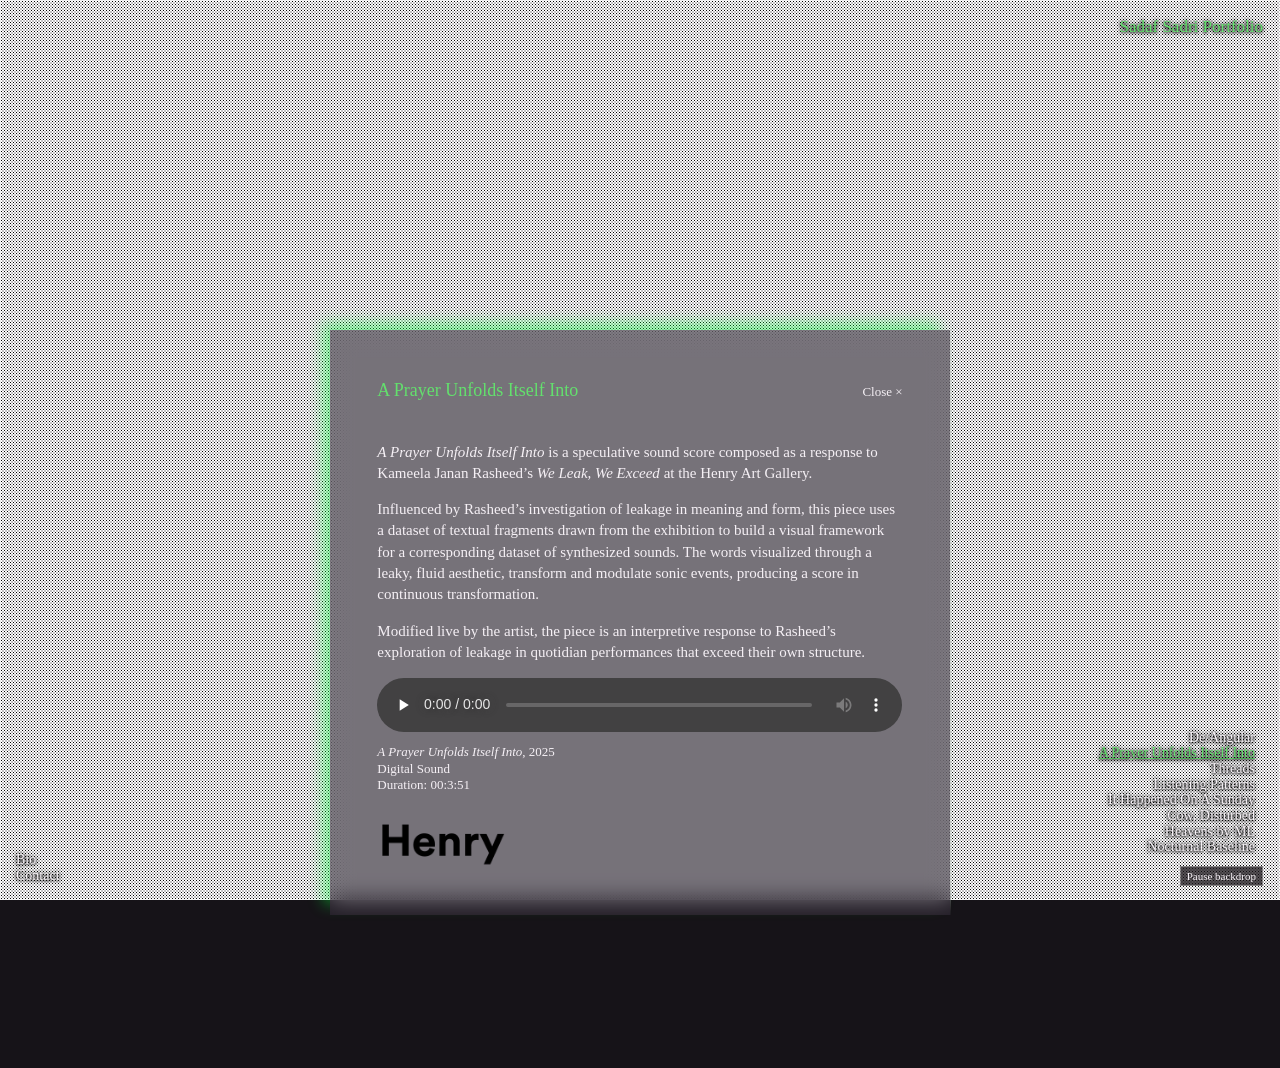
<file: aprayerunfoldsitselfinto/index.html>
<!doctype html>
<html lang="en">
<head>
  <meta charset="utf-8">
  <meta name="viewport" content="width=device-width, initial-scale=1">
  <meta name="description" content="Sadaf Sadri’s art portfolio.">
  <title>A Prayer Unfolds Itself Into | Sadaf Sadri</title>
  <link rel="stylesheet" href="../assets/site.css">
  <script src="../assets/site.js" defer></script>
</head>
<body data-home="../index.html">
  <div class="backdrop" aria-hidden="true"></div>
  <header>
    <a class="site-title" href="../deangular/index.html" data-page>Sadaf Sadri Portfolio</a>
    <nav class="projects" aria-label="Artworks">
      <a href="../deangular/index.html" data-page>De/Angular</a>
      <a href="../aprayerunfoldsitselfinto/index.html" data-page aria-current="page">A Prayer Unfolds Itself Into</a>
      <a href="../threads/index.html" data-page>Threads</a>
      <a href="../listening-patterns/index.html" data-page>Listening Patterns</a>
      <a href="../it-happened-on-a-sunday/index.html" data-page>It Happened On A Sunday</a>
      <a href="../cow-1/index.html" data-page>Cow, Disturbed</a>
      <a href="../heavens-1/index.html" data-page>Heavens by ML</a>
      <a href="../nocturnalbaseline-1/index.html" data-page>Nocturnal Baseline</a>
    </nav>
    <nav class="info" aria-label="About the artist">
      <a href="../bio/index.html" data-page>Bio</a>
      <a href="../contact/index.html" data-page>Contact</a>
    </nav>
    <button class="motion" type="button">Play backdrop</button>
  </header>
  <main id="content">
    <article class="project">
      <header class="project-header">
        <h1 tabindex="-1">A Prayer Unfolds Itself Into</h1>
        <a class="close" href="../index.html" data-page>Close ×</a>
      </header>
      <p><i>A Prayer Unfolds Itself Into</i> is a speculative sound score composed as a response to Kameela Janan Rasheed’s <i>We Leak, We Exceed</i> at the Henry Art Gallery.</p>
      <p>Influenced by Rasheed’s investigation of leakage in meaning and form, this piece uses a dataset of textual fragments drawn from the exhibition to build a visual framework for a corresponding dataset of synthesized sounds. The words visualized through a leaky, fluid aesthetic, transform and modulate sonic events, producing a score in continuous transformation.</p>
      <p>Modified live by the artist, the piece is an interpretive response to Rasheed’s exploration of leakage in quotidian performances that exceed their own structure.</p>
      <figure>
        <audio controls preload="none" aria-label="A Prayer Unfolds Itself Into" src="../assets/media/prayer.mp3"></audio>
        <figcaption><i>A Prayer Unfolds Itself Into</i>, 2025<br>Digital Sound<br>Duration: 00:3:51</figcaption>
      </figure>
      <img class="logo" src="../assets/media/henry.png" alt="Henry Art Gallery" width="1478" height="570">
    </article>
  </main>
</body>
</html>
</file>
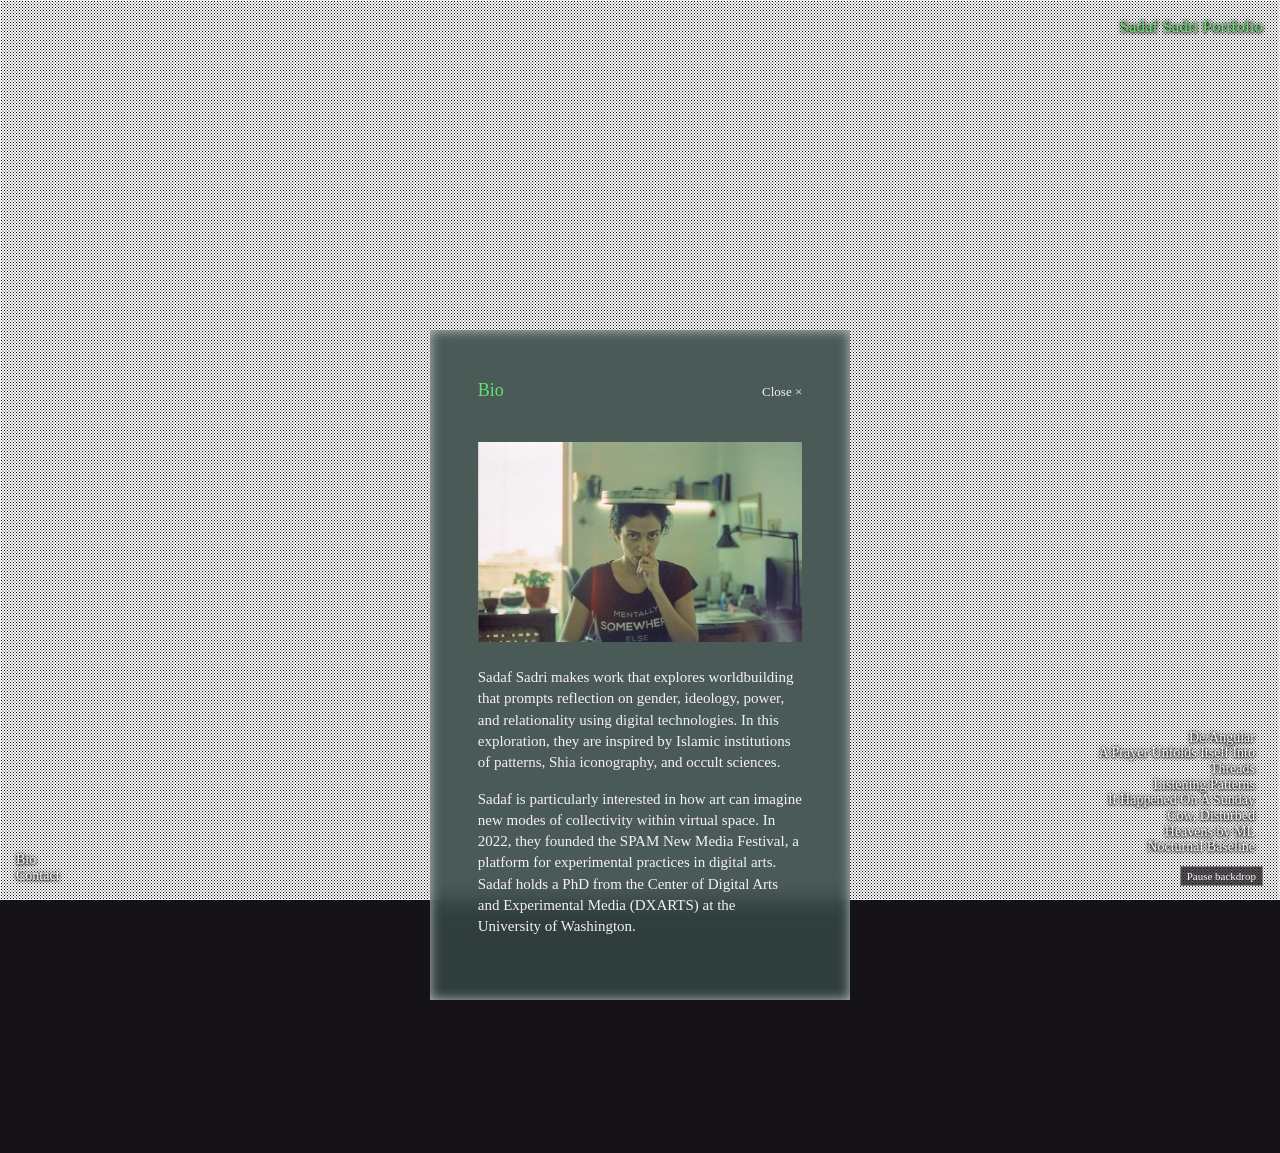
<file: bio/index.html>
<!doctype html>
<html lang="en">
<head>
  <meta charset="utf-8">
  <meta name="viewport" content="width=device-width, initial-scale=1">
  <meta name="description" content="Sadaf Sadri’s art portfolio.">
  <title>Bio | Sadaf Sadri</title>
  <link rel="stylesheet" href="../assets/site.css">
  <script src="../assets/site.js" defer></script>
</head>
<body data-home="../index.html">
  <div class="backdrop" aria-hidden="true"></div>
  <header>
    <a class="site-title" href="../deangular/index.html" data-page>Sadaf Sadri Portfolio</a>
    <nav class="projects" aria-label="Artworks">
      <a href="../deangular/index.html" data-page>De/Angular</a>
      <a href="../aprayerunfoldsitselfinto/index.html" data-page>A Prayer Unfolds Itself Into</a>
      <a href="../threads/index.html" data-page>Threads</a>
      <a href="../listening-patterns/index.html" data-page>Listening Patterns</a>
      <a href="../it-happened-on-a-sunday/index.html" data-page>It Happened On A Sunday</a>
      <a href="../cow-1/index.html" data-page>Cow, Disturbed</a>
      <a href="../heavens-1/index.html" data-page>Heavens by ML</a>
      <a href="../nocturnalbaseline-1/index.html" data-page>Nocturnal Baseline</a>
    </nav>
    <nav class="info" aria-label="About the artist">
      <a href="../bio/index.html" data-page aria-current="page">Bio</a>
      <a href="../contact/index.html" data-page>Contact</a>
    </nav>
    <button class="motion" type="button">Play backdrop</button>
  </header>
  <main id="content">
    <article class="project compact">
      <header class="project-header">
        <h1 tabindex="-1">Bio</h1>
        <a class="close" href="../index.html" data-page>Close ×</a>
      </header>
      <figure><img src="../assets/media/bio.png" alt="Sadaf Sadri" width="2160" height="1334"></figure>
      <p>Sadaf Sadri makes work that explores worldbuilding that prompts reflection on gender, ideology, power, and relationality using digital technologies. In this exploration, they are inspired by Islamic institutions of patterns, Shia iconography, and occult sciences.</p>
      <p>Sadaf is particularly interested in how art can imagine new modes of collectivity within virtual space. In 2022, they founded the SPAM New Media Festival, a platform for experimental practices in digital arts. Sadaf holds a PhD from the Center of Digital Arts and Experimental Media (DXARTS) at the University of Washington.</p>
    </article>
  </main>
</body>
</html>
</file>
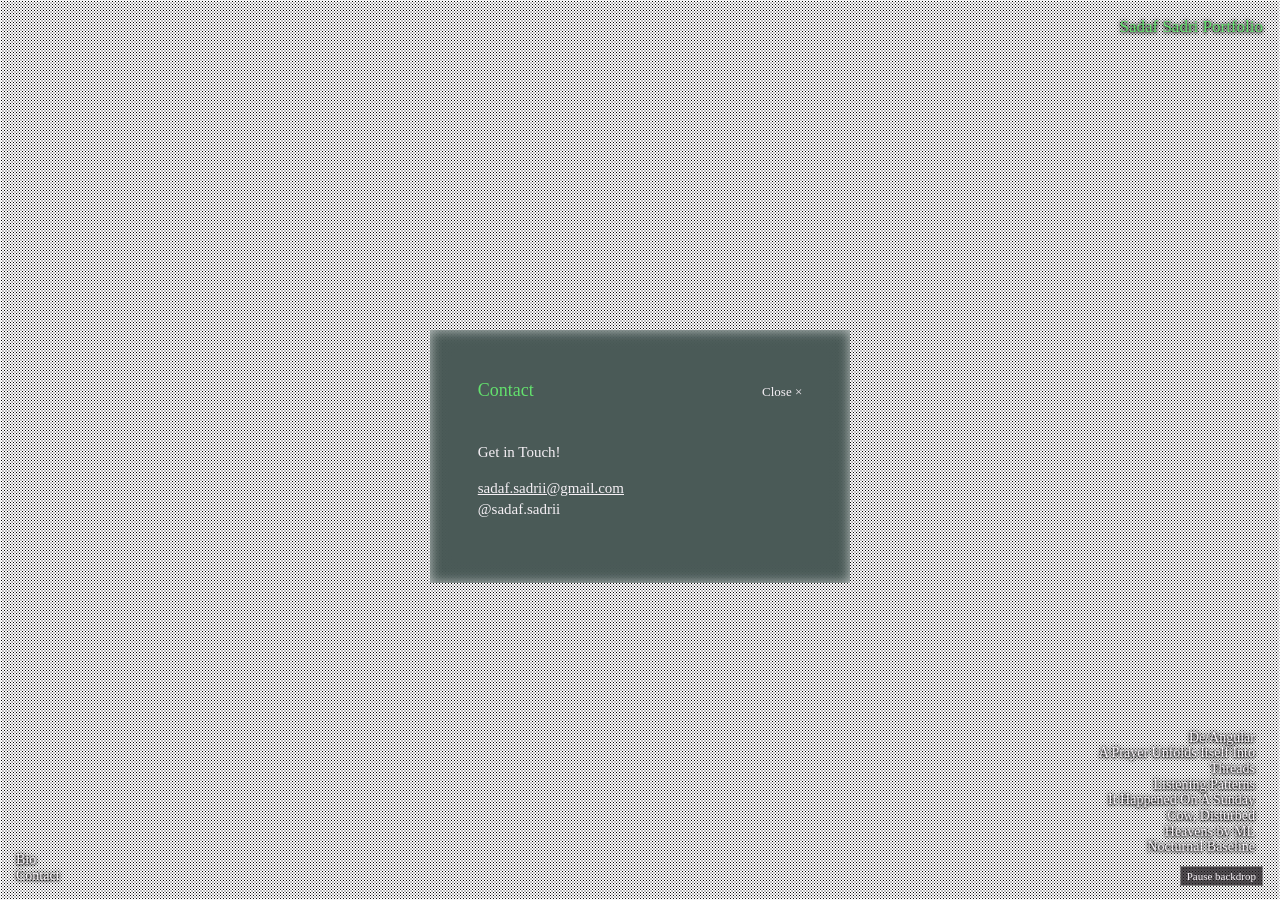
<file: contact/index.html>
<!doctype html>
<html lang="en">
<head>
  <meta charset="utf-8">
  <meta name="viewport" content="width=device-width, initial-scale=1">
  <meta name="description" content="Sadaf Sadri’s art portfolio.">
  <title>Contact | Sadaf Sadri</title>
  <link rel="stylesheet" href="../assets/site.css">
  <script src="../assets/site.js" defer></script>
</head>
<body data-home="../index.html">
  <div class="backdrop" aria-hidden="true"></div>
  <header>
    <a class="site-title" href="../deangular/index.html" data-page>Sadaf Sadri Portfolio</a>
    <nav class="projects" aria-label="Artworks">
      <a href="../deangular/index.html" data-page>De/Angular</a>
      <a href="../aprayerunfoldsitselfinto/index.html" data-page>A Prayer Unfolds Itself Into</a>
      <a href="../threads/index.html" data-page>Threads</a>
      <a href="../listening-patterns/index.html" data-page>Listening Patterns</a>
      <a href="../it-happened-on-a-sunday/index.html" data-page>It Happened On A Sunday</a>
      <a href="../cow-1/index.html" data-page>Cow, Disturbed</a>
      <a href="../heavens-1/index.html" data-page>Heavens by ML</a>
      <a href="../nocturnalbaseline-1/index.html" data-page>Nocturnal Baseline</a>
    </nav>
    <nav class="info" aria-label="About the artist">
      <a href="../bio/index.html" data-page>Bio</a>
      <a href="../contact/index.html" data-page aria-current="page">Contact</a>
    </nav>
    <button class="motion" type="button">Play backdrop</button>
  </header>
  <main id="content">
    <article class="project compact">
      <header class="project-header">
        <h1 tabindex="-1">Contact</h1>
        <a class="close" href="../index.html" data-page>Close ×</a>
      </header>
      <p>Get in Touch!</p>
      <p><a href="mailto:sadaf.sadrii@gmail.com">sadaf.sadrii@gmail.com</a><br>@sadaf.sadrii</p>
    </article>
  </main>
</body>
</html>
</file>
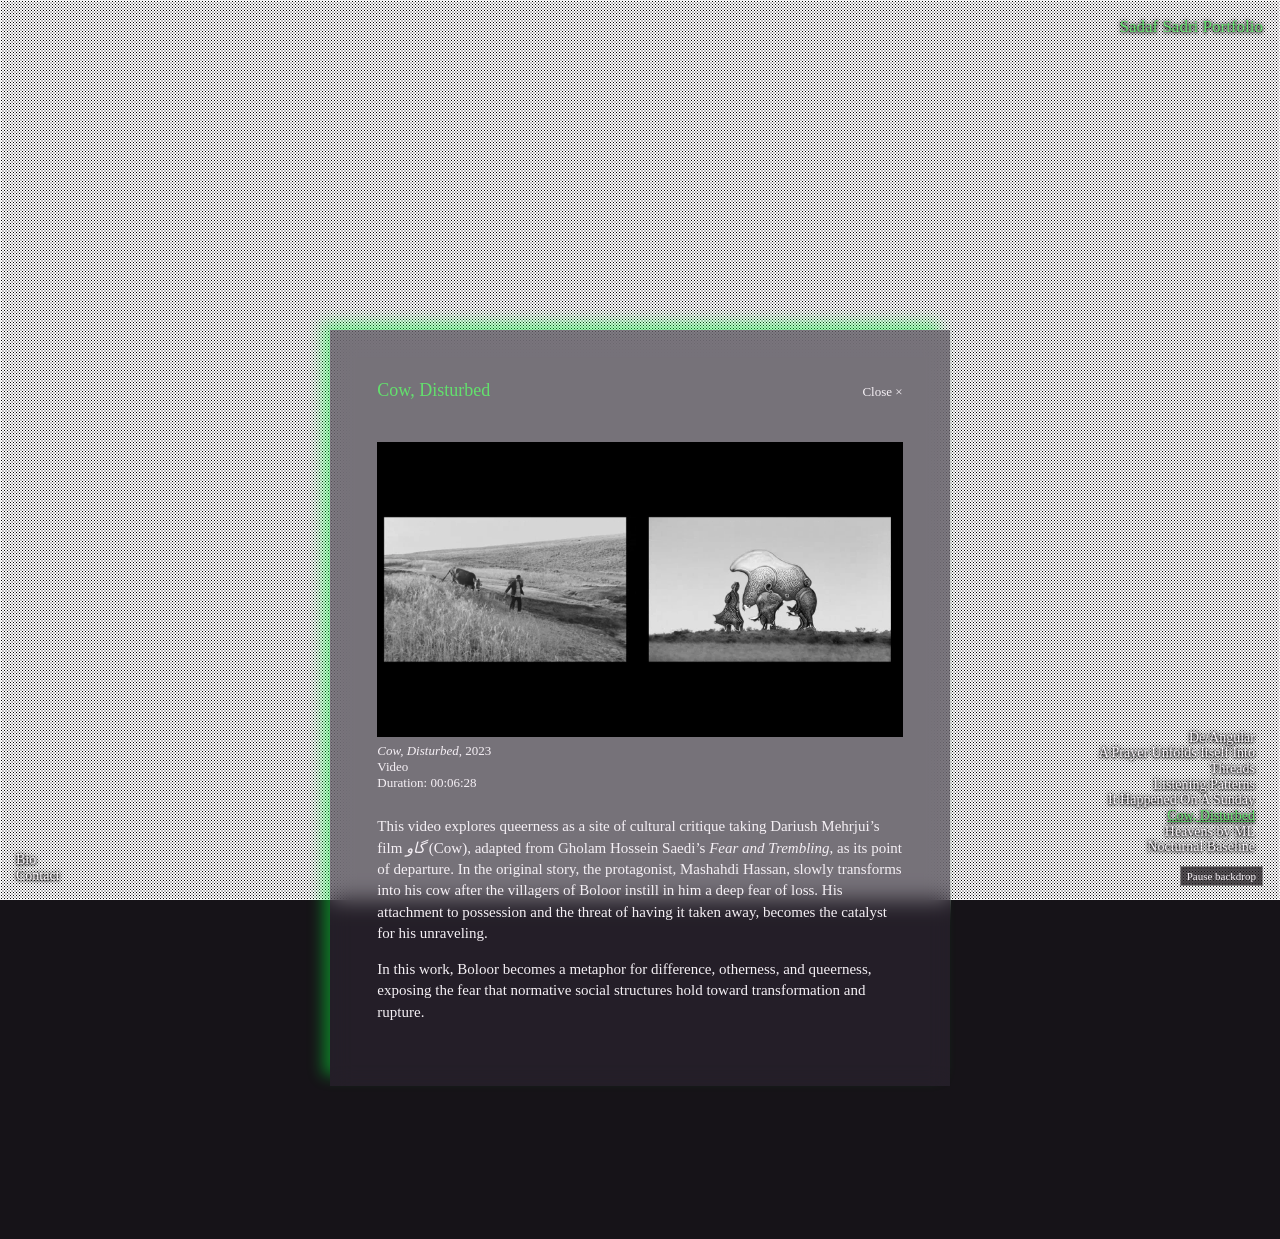
<file: cow-1/index.html>
<!doctype html>
<html lang="en">
<head>
  <meta charset="utf-8">
  <meta name="viewport" content="width=device-width, initial-scale=1">
  <meta name="description" content="Sadaf Sadri’s art portfolio.">
  <title>Cow, Disturbed | Sadaf Sadri</title>
  <link rel="stylesheet" href="../assets/site.css">
  <script src="../assets/site.js" defer></script>
</head>
<body data-home="../index.html">
  <div class="backdrop" aria-hidden="true"></div>
  <header>
    <a class="site-title" href="../deangular/index.html" data-page>Sadaf Sadri Portfolio</a>
    <nav class="projects" aria-label="Artworks">
      <a href="../deangular/index.html" data-page>De/Angular</a>
      <a href="../aprayerunfoldsitselfinto/index.html" data-page>A Prayer Unfolds Itself Into</a>
      <a href="../threads/index.html" data-page>Threads</a>
      <a href="../listening-patterns/index.html" data-page>Listening Patterns</a>
      <a href="../it-happened-on-a-sunday/index.html" data-page>It Happened On A Sunday</a>
      <a href="../cow-1/index.html" data-page aria-current="page">Cow, Disturbed</a>
      <a href="../heavens-1/index.html" data-page>Heavens by ML</a>
      <a href="../nocturnalbaseline-1/index.html" data-page>Nocturnal Baseline</a>
    </nav>
    <nav class="info" aria-label="About the artist">
      <a href="../bio/index.html" data-page>Bio</a>
      <a href="../contact/index.html" data-page>Contact</a>
    </nav>
    <button class="motion" type="button">Play backdrop</button>
  </header>
  <main id="content">
    <article class="project">
      <header class="project-header">
        <h1 tabindex="-1">Cow, Disturbed</h1>
        <a class="close" href="../index.html" data-page>Close ×</a>
      </header>
      <figure>
        <img src="../assets/media/cow-disturbed.webp" alt="Animated excerpt from Cow, Disturbed" width="800" height="450">
        <figcaption><i>Cow, Disturbed</i>, 2023<br>Video<br>Duration: 00:06:28</figcaption>
      </figure>
      <p>This video explores queerness as a site of cultural critique taking Dariush Mehrjui’s film <i><span lang="fa" dir="rtl">گاو</span></i> (Cow), adapted from Gholam Hossein Saedi’s <i>Fear and Trembling</i>, as its point of departure. In the original story, the protagonist, Mashahdi Hassan, slowly transforms into his cow after the villagers of Boloor instill in him a deep fear of loss. His attachment to possession and the threat of having it taken away, becomes the catalyst for his unraveling.</p>
      <p>In this work, Boloor becomes a metaphor for difference, otherness, and queerness, exposing the fear that normative social structures hold toward transformation and rupture.</p>
    </article>
  </main>
</body>
</html>
</file>
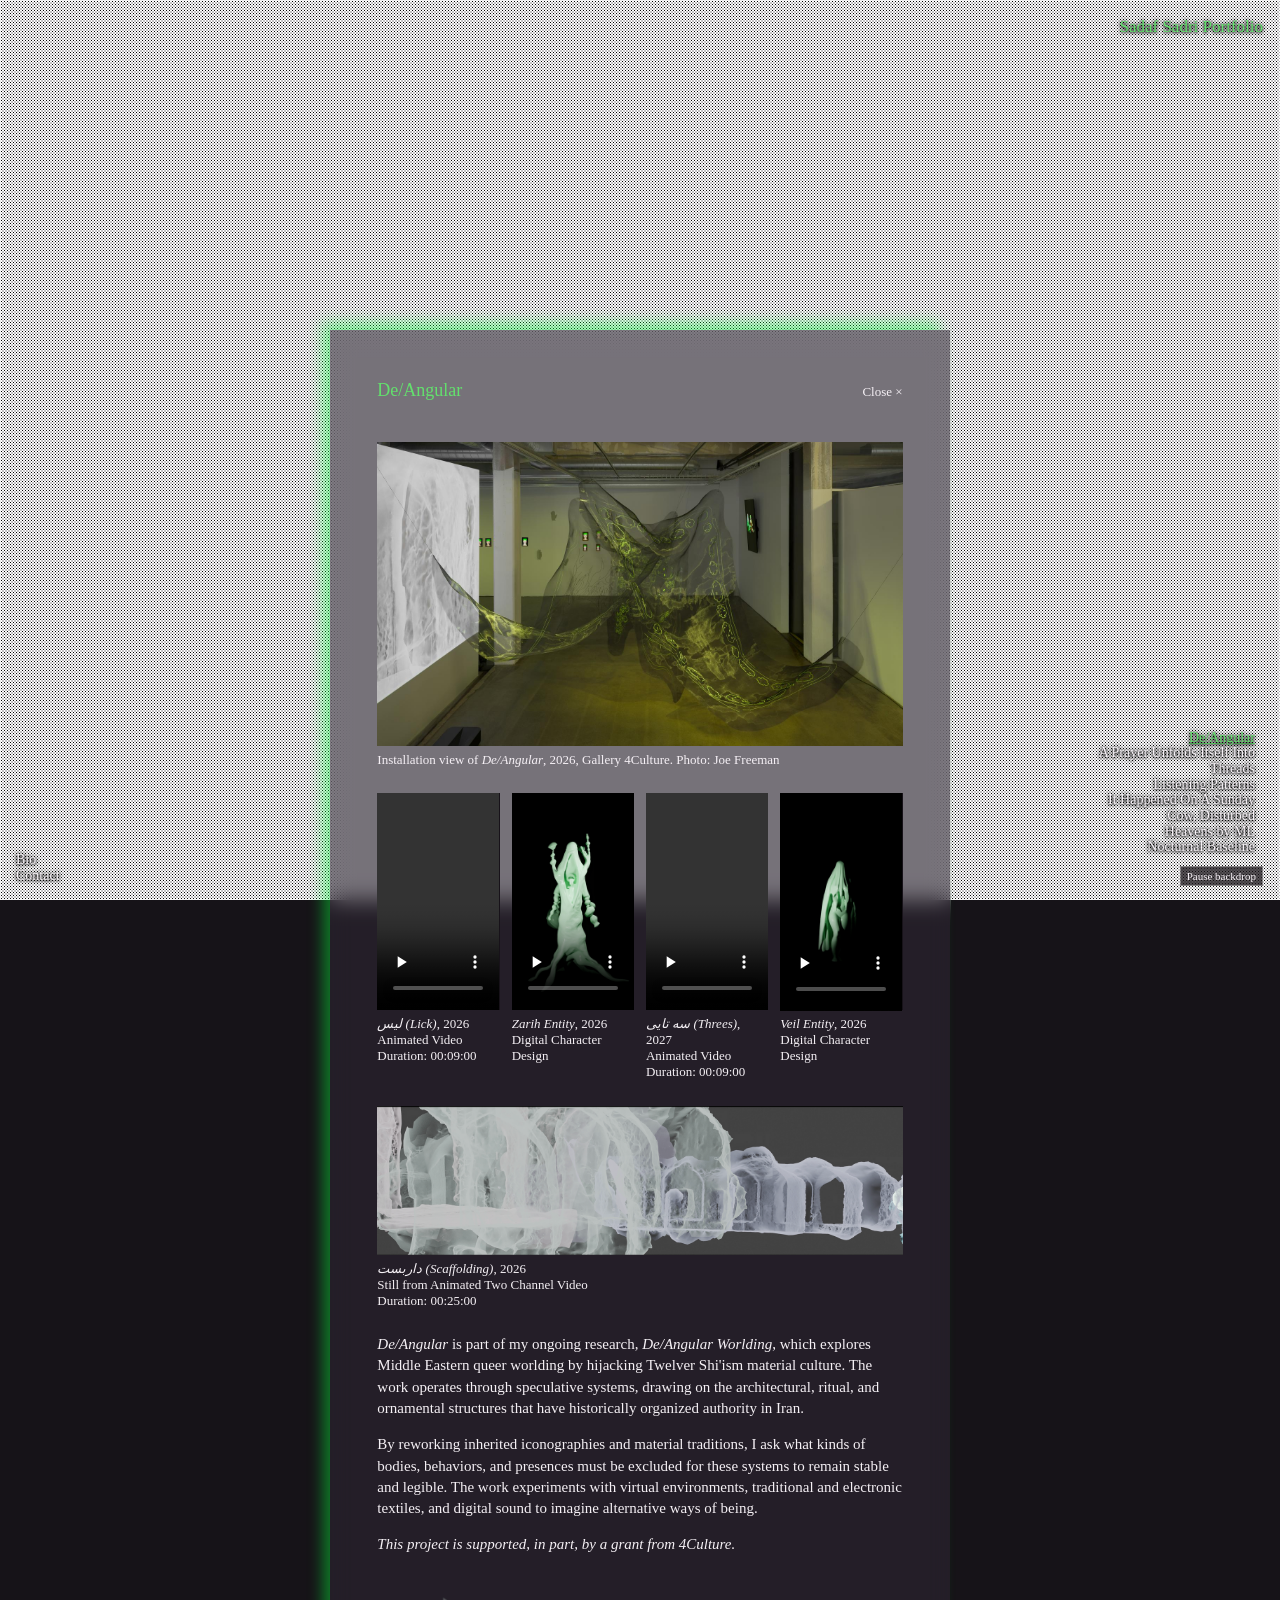
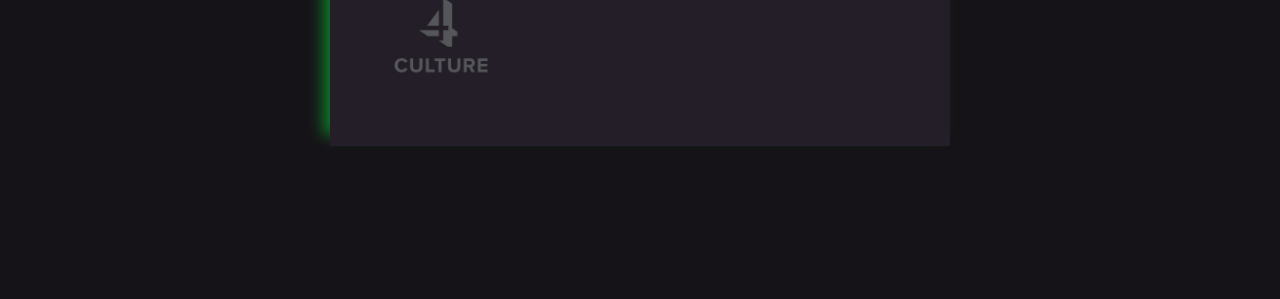
<file: deangular/index.html>
<!doctype html>
<html lang="en">
<head>
  <meta charset="utf-8">
  <meta name="viewport" content="width=device-width, initial-scale=1">
  <meta name="description" content="Sadaf Sadri’s art portfolio.">
  <title>De/Angular | Sadaf Sadri</title>
  <link rel="stylesheet" href="../assets/site.css">
  <script src="../assets/site.js" defer></script>
</head>
<body data-home="../index.html">
  <div class="backdrop" aria-hidden="true"></div>
  <header>
    <a class="site-title" href="../deangular/index.html" data-page>Sadaf Sadri Portfolio</a>
    <nav class="projects" aria-label="Artworks">
      <a href="../deangular/index.html" data-page aria-current="page">De/Angular</a>
      <a href="../aprayerunfoldsitselfinto/index.html" data-page>A Prayer Unfolds Itself Into</a>
      <a href="../threads/index.html" data-page>Threads</a>
      <a href="../listening-patterns/index.html" data-page>Listening Patterns</a>
      <a href="../it-happened-on-a-sunday/index.html" data-page>It Happened On A Sunday</a>
      <a href="../cow-1/index.html" data-page>Cow, Disturbed</a>
      <a href="../heavens-1/index.html" data-page>Heavens by ML</a>
      <a href="../nocturnalbaseline-1/index.html" data-page>Nocturnal Baseline</a>
    </nav>
    <nav class="info" aria-label="About the artist">
      <a href="../bio/index.html" data-page>Bio</a>
      <a href="../contact/index.html" data-page>Contact</a>
    </nav>
    <button class="motion" type="button">Play backdrop</button>
  </header>
  <main id="content">
    <article class="project">
      <header class="project-header">
        <h1 tabindex="-1">De/Angular</h1>
        <a class="close" href="../index.html" data-page>Close ×</a>
      </header>
      <figure>
        <img src="../assets/media/deangular-installation.jpg" alt="Installation view of De/Angular at Gallery 4Culture" width="4321" height="2500">
        <figcaption>Installation view of <i>De/Angular</i>, 2026, Gallery 4Culture. Photo: Joe Freeman</figcaption>
      </figure>
      <div class="grid four">
        <figure>
          <video controls muted loop playsinline preload="none" width="1080" height="1920" src="../assets/media/lick.mp4"></video>
          <figcaption><i><span lang="fa" dir="rtl">لیس</span> (Lick)</i>, 2026<br>Animated Video<br>Duration: 00:09:00</figcaption>
        </figure>
        <figure>
          <video controls muted loop playsinline preload="none" width="1080" height="1920" poster="../assets/media/zarih-poster.avif" src="../assets/media/zarih.mp4"></video>
          <figcaption><i>Zarih Entity</i>, 2026<br>Digital Character Design</figcaption>
        </figure>
        <figure>
          <video controls muted loop playsinline preload="none" width="1080" height="1920" src="../assets/media/threes.mp4"></video>
          <figcaption><i><span lang="fa" dir="rtl">سه تایی</span> (Threes)</i>, 2027<br>Animated Video<br>Duration: 00:09:00</figcaption>
        </figure>
        <figure>
          <video controls loop playsinline preload="none" width="1080" height="1920" poster="../assets/media/veil-poster.avif" src="../assets/media/veil.mp4"></video>
          <figcaption><i>Veil Entity</i>, 2026<br>Digital Character Design</figcaption>
        </figure>
      </div>
      <figure>
        <img src="../assets/media/scaffolding.png" alt="Still from the two-channel video Scaffolding" width="3016" height="856" loading="lazy">
        <figcaption><i><span lang="fa" dir="rtl">داربست</span> (Scaffolding)</i>, 2026<br>Still from Animated Two Channel Video<br>Duration: 00:25:00</figcaption>
      </figure>
      <p><i>De/Angular</i> is part of my ongoing research, <i>De/Angular Worlding</i>, which explores Middle Eastern queer worlding by hijacking Twelver Shi'ism material culture. The work operates through speculative systems, drawing on the architectural, ritual, and ornamental structures that have historically organized authority in Iran.</p>
      <p>By reworking inherited iconographies and material traditions, I ask what kinds of bodies, behaviors, and presences must be excluded for these systems to remain stable and legible. The work experiments with virtual environments, traditional and electronic textiles, and digital sound to imagine alternative ways of being.</p>
      <p><i>This project is supported, in part, by a grant from 4Culture.</i></p>
      <img class="logo" src="../assets/media/4culture.png" alt="4Culture" width="270" height="270" loading="lazy">
    </article>
  </main>
</body>
</html>
</file>
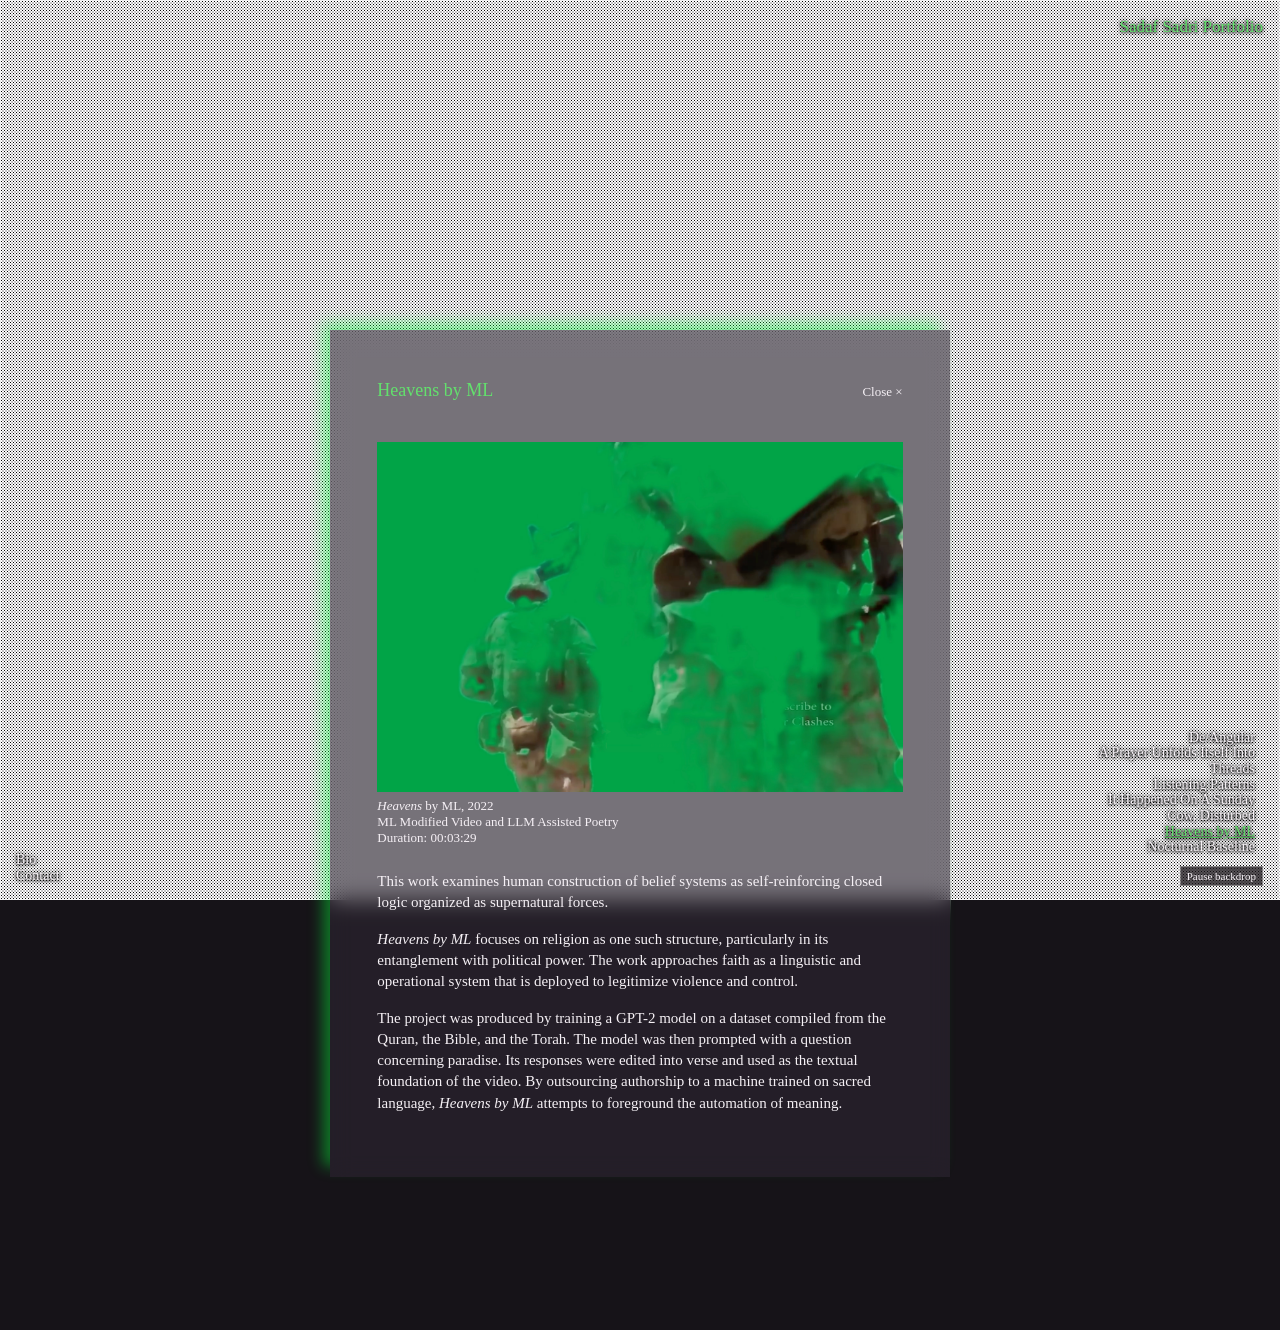
<file: heavens-1/index.html>
<!doctype html>
<html lang="en">
<head>
  <meta charset="utf-8">
  <meta name="viewport" content="width=device-width, initial-scale=1">
  <meta name="description" content="Sadaf Sadri’s art portfolio.">
  <title>Heavens by ML | Sadaf Sadri</title>
  <link rel="stylesheet" href="../assets/site.css">
  <script src="../assets/site.js" defer></script>
</head>
<body data-home="../index.html">
  <div class="backdrop" aria-hidden="true"></div>
  <header>
    <a class="site-title" href="../deangular/index.html" data-page>Sadaf Sadri Portfolio</a>
    <nav class="projects" aria-label="Artworks">
      <a href="../deangular/index.html" data-page>De/Angular</a>
      <a href="../aprayerunfoldsitselfinto/index.html" data-page>A Prayer Unfolds Itself Into</a>
      <a href="../threads/index.html" data-page>Threads</a>
      <a href="../listening-patterns/index.html" data-page>Listening Patterns</a>
      <a href="../it-happened-on-a-sunday/index.html" data-page>It Happened On A Sunday</a>
      <a href="../cow-1/index.html" data-page>Cow, Disturbed</a>
      <a href="../heavens-1/index.html" data-page aria-current="page">Heavens by ML</a>
      <a href="../nocturnalbaseline-1/index.html" data-page>Nocturnal Baseline</a>
    </nav>
    <nav class="info" aria-label="About the artist">
      <a href="../bio/index.html" data-page>Bio</a>
      <a href="../contact/index.html" data-page>Contact</a>
    </nav>
    <button class="motion" type="button">Play backdrop</button>
  </header>
  <main id="content">
    <article class="project">
      <header class="project-header">
        <h1 tabindex="-1">Heavens by ML</h1>
        <a class="close" href="../index.html" data-page>Close ×</a>
      </header>
      <figure>
        <img src="../assets/media/heavens.png" alt="Still from Heavens by ML" width="2526" height="1684">
        <figcaption><i>Heavens</i> by ML, 2022<br>ML Modified Video and LLM Assisted Poetry<br>Duration: 00:03:29</figcaption>
      </figure>
      <p>This work examines human construction of belief systems as self-reinforcing closed logic organized as supernatural forces.</p>
      <p><i>Heavens by ML</i> focuses on religion as one such structure, particularly in its entanglement with political power. The work approaches faith as a linguistic and operational system that is deployed to legitimize violence and control.</p>
      <p>The project was produced by training a GPT-2 model on a dataset compiled from the Quran, the Bible, and the Torah. The model was then prompted with a question concerning paradise. Its responses were edited into verse and used as the textual foundation of the video. By outsourcing authorship to a machine trained on sacred language, <i>Heavens by ML</i> attempts to foreground the automation of meaning.</p>
    </article>
  </main>
</body>
</html>
</file>
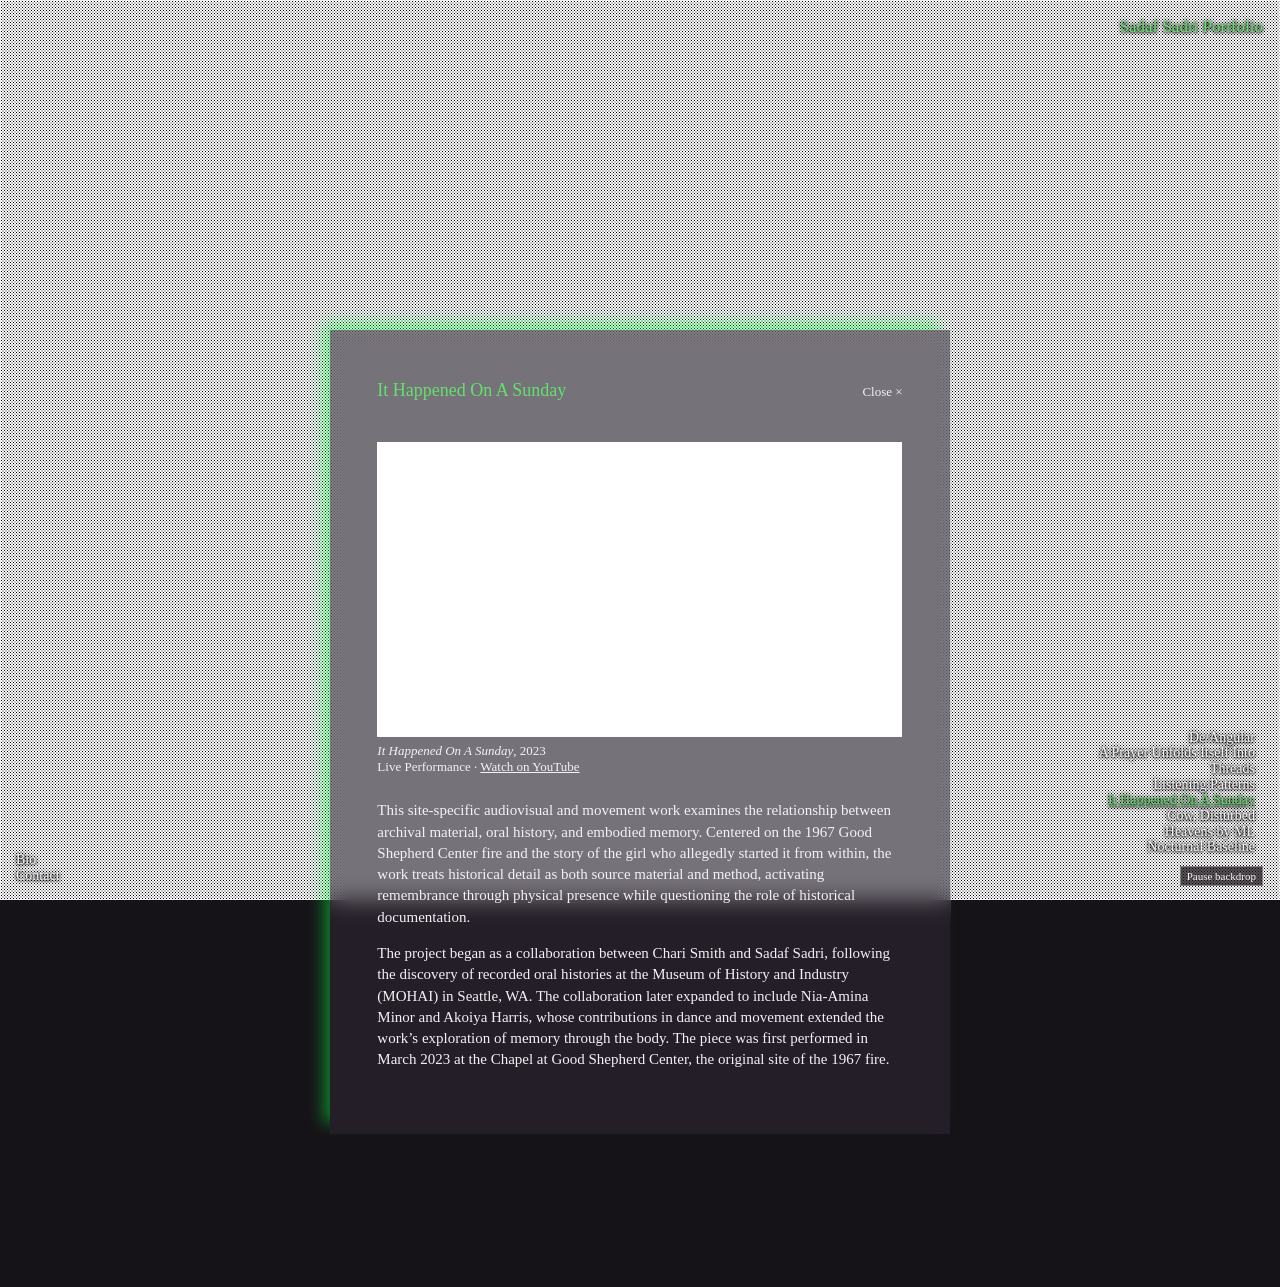
<file: it-happened-on-a-sunday/index.html>
<!doctype html>
<html lang="en">
<head>
  <meta charset="utf-8">
  <meta name="viewport" content="width=device-width, initial-scale=1">
  <meta name="description" content="Sadaf Sadri’s art portfolio.">
  <title>It Happened On A Sunday | Sadaf Sadri</title>
  <link rel="stylesheet" href="../assets/site.css">
  <script src="../assets/site.js" defer></script>
</head>
<body data-home="../index.html">
  <div class="backdrop" aria-hidden="true"></div>
  <header>
    <a class="site-title" href="../deangular/index.html" data-page>Sadaf Sadri Portfolio</a>
    <nav class="projects" aria-label="Artworks">
      <a href="../deangular/index.html" data-page>De/Angular</a>
      <a href="../aprayerunfoldsitselfinto/index.html" data-page>A Prayer Unfolds Itself Into</a>
      <a href="../threads/index.html" data-page>Threads</a>
      <a href="../listening-patterns/index.html" data-page>Listening Patterns</a>
      <a href="../it-happened-on-a-sunday/index.html" data-page aria-current="page">It Happened On A Sunday</a>
      <a href="../cow-1/index.html" data-page>Cow, Disturbed</a>
      <a href="../heavens-1/index.html" data-page>Heavens by ML</a>
      <a href="../nocturnalbaseline-1/index.html" data-page>Nocturnal Baseline</a>
    </nav>
    <nav class="info" aria-label="About the artist">
      <a href="../bio/index.html" data-page>Bio</a>
      <a href="../contact/index.html" data-page>Contact</a>
    </nav>
    <button class="motion" type="button">Play backdrop</button>
  </header>
  <main id="content">
    <article class="project">
      <header class="project-header">
        <h1 tabindex="-1">It Happened On A Sunday</h1>
        <a class="close" href="../index.html" data-page>Close ×</a>
      </header>
      <figure>
        <iframe title="It Happened On A Sunday performance video" src="https://www.youtube.com/embed/Yo6wqMoCEtk?rel=0" referrerpolicy="strict-origin-when-cross-origin" allow="encrypted-media; picture-in-picture; fullscreen" allowfullscreen></iframe>
        <figcaption><i>It Happened On A Sunday</i>, 2023<br>Live Performance · <a href="https://www.youtube.com/watch?v=Yo6wqMoCEtk">Watch on YouTube</a></figcaption>
      </figure>
      <p>This site-specific audiovisual and movement work examines the relationship between archival material, oral history, and embodied memory. Centered on the 1967 Good Shepherd Center fire and the story of the girl who allegedly started it from within, the work treats historical detail as both source material and method, activating remembrance through physical presence while questioning the role of historical documentation.</p>
      <p>The project began as a collaboration between Chari Smith and Sadaf Sadri, following the discovery of recorded oral histories at the Museum of History and Industry (MOHAI) in Seattle, WA. The collaboration later expanded to include Nia-Amina Minor and Akoiya Harris, whose contributions in dance and movement extended the work’s exploration of memory through the body. The piece was first performed in March 2023 at the Chapel at Good Shepherd Center, the original site of the 1967 fire.</p>
    </article>
  </main>
</body>
</html>
</file>
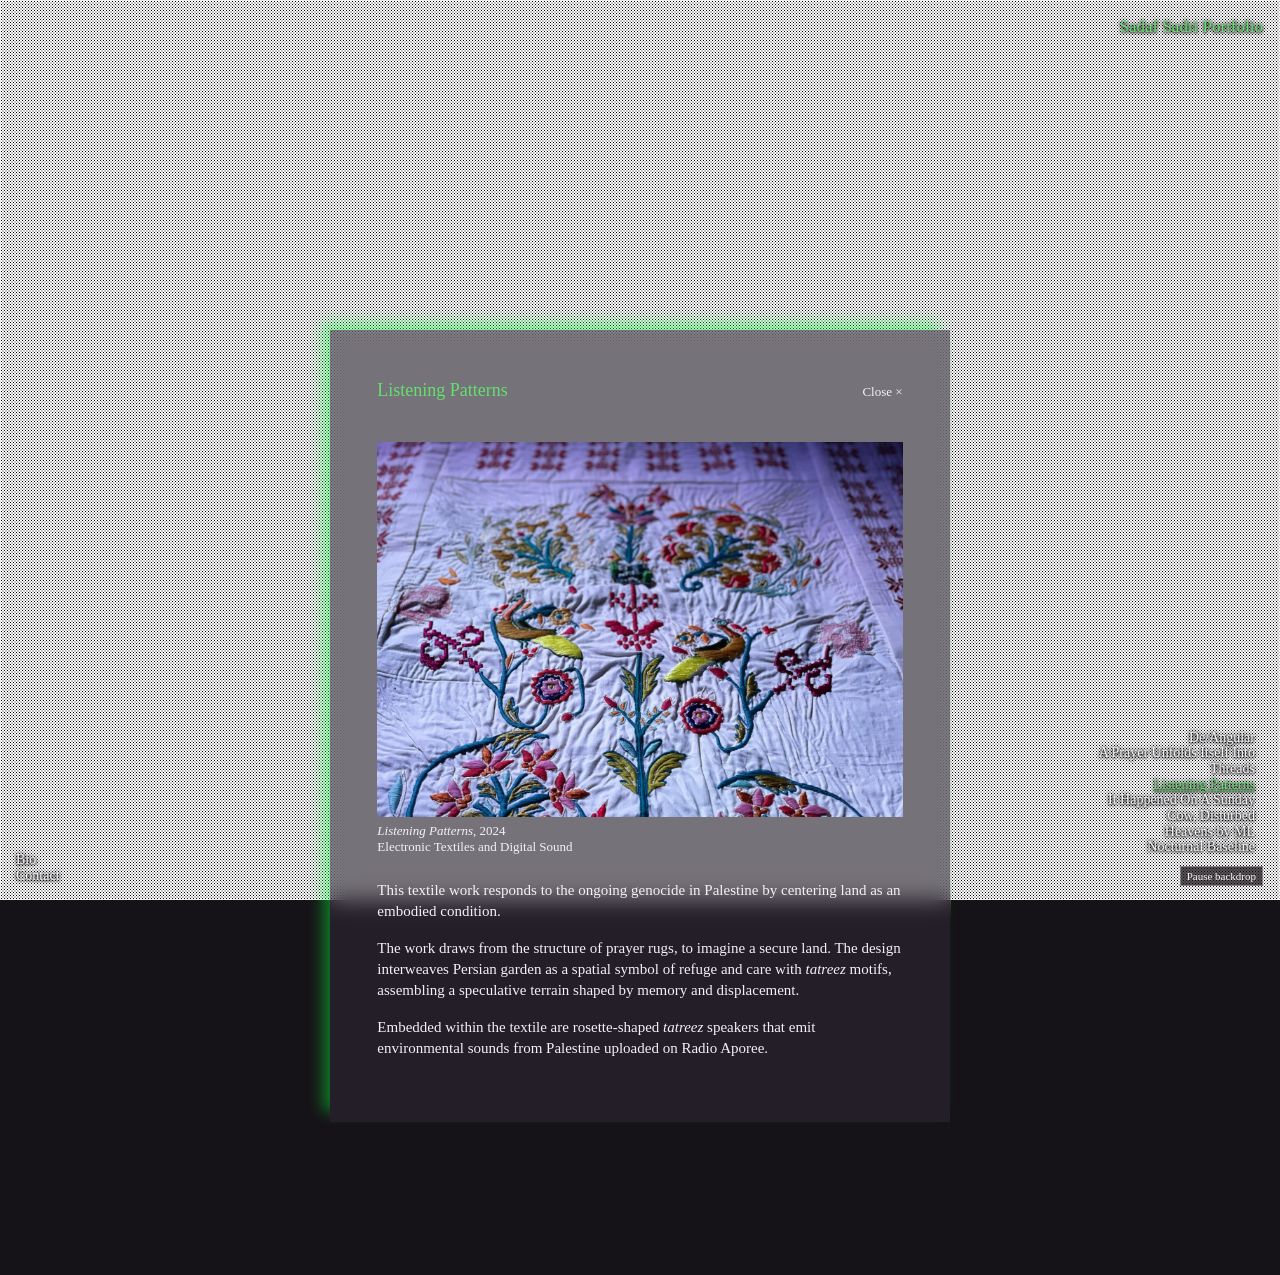
<file: listening-patterns/index.html>
<!doctype html>
<html lang="en">
<head>
  <meta charset="utf-8">
  <meta name="viewport" content="width=device-width, initial-scale=1">
  <meta name="description" content="Sadaf Sadri’s art portfolio.">
  <title>Listening Patterns | Sadaf Sadri</title>
  <link rel="stylesheet" href="../assets/site.css">
  <script src="../assets/site.js" defer></script>
</head>
<body data-home="../index.html">
  <div class="backdrop" aria-hidden="true"></div>
  <header>
    <a class="site-title" href="../deangular/index.html" data-page>Sadaf Sadri Portfolio</a>
    <nav class="projects" aria-label="Artworks">
      <a href="../deangular/index.html" data-page>De/Angular</a>
      <a href="../aprayerunfoldsitselfinto/index.html" data-page>A Prayer Unfolds Itself Into</a>
      <a href="../threads/index.html" data-page>Threads</a>
      <a href="../listening-patterns/index.html" data-page aria-current="page">Listening Patterns</a>
      <a href="../it-happened-on-a-sunday/index.html" data-page>It Happened On A Sunday</a>
      <a href="../cow-1/index.html" data-page>Cow, Disturbed</a>
      <a href="../heavens-1/index.html" data-page>Heavens by ML</a>
      <a href="../nocturnalbaseline-1/index.html" data-page>Nocturnal Baseline</a>
    </nav>
    <nav class="info" aria-label="About the artist">
      <a href="../bio/index.html" data-page>Bio</a>
      <a href="../contact/index.html" data-page>Contact</a>
    </nav>
    <button class="motion" type="button">Play backdrop</button>
  </header>
  <main id="content">
    <article class="project">
      <header class="project-header">
        <h1 tabindex="-1">Listening Patterns</h1>
        <a class="close" href="../index.html" data-page>Close ×</a>
      </header>
      <figure>
        <img src="../assets/media/listening-patterns.jpg" alt="Listening Patterns textile work" width="4032" height="2882">
        <figcaption><i>Listening Patterns</i>, 2024<br>Electronic Textiles and Digital Sound</figcaption>
      </figure>
      <p>This textile work responds to the ongoing genocide in Palestine by centering land as an embodied condition.</p>
      <p>The work draws from the structure of prayer rugs, to imagine a secure land. The design interweaves Persian garden as a spatial symbol of refuge and care with <i>tatreez</i> motifs, assembling a speculative terrain shaped by memory and displacement.</p>
      <p>Embedded within the textile are rosette-shaped <i>tatreez</i> speakers that emit environmental sounds from Palestine uploaded on Radio Aporee.</p>
    </article>
  </main>
</body>
</html>
</file>
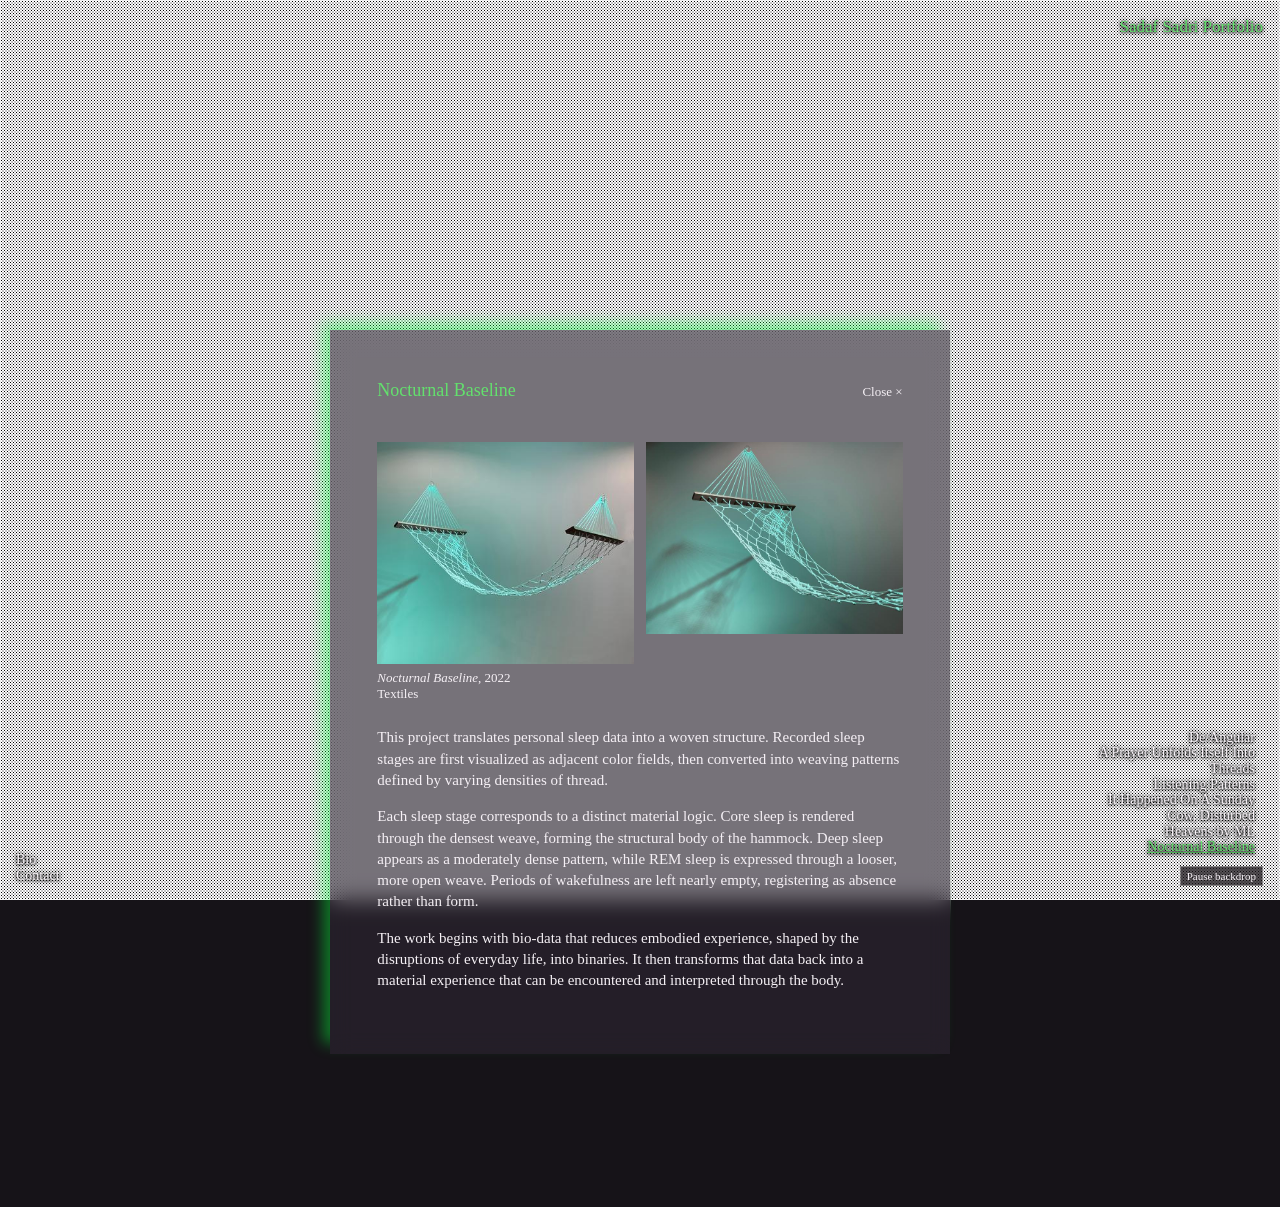
<file: nocturnalbaseline-1/index.html>
<!doctype html>
<html lang="en">
<head>
  <meta charset="utf-8">
  <meta name="viewport" content="width=device-width, initial-scale=1">
  <meta name="description" content="Sadaf Sadri’s art portfolio.">
  <title>Nocturnal Baseline | Sadaf Sadri</title>
  <link rel="stylesheet" href="../assets/site.css">
  <script src="../assets/site.js" defer></script>
</head>
<body data-home="../index.html">
  <div class="backdrop" aria-hidden="true"></div>
  <header>
    <a class="site-title" href="../deangular/index.html" data-page>Sadaf Sadri Portfolio</a>
    <nav class="projects" aria-label="Artworks">
      <a href="../deangular/index.html" data-page>De/Angular</a>
      <a href="../aprayerunfoldsitselfinto/index.html" data-page>A Prayer Unfolds Itself Into</a>
      <a href="../threads/index.html" data-page>Threads</a>
      <a href="../listening-patterns/index.html" data-page>Listening Patterns</a>
      <a href="../it-happened-on-a-sunday/index.html" data-page>It Happened On A Sunday</a>
      <a href="../cow-1/index.html" data-page>Cow, Disturbed</a>
      <a href="../heavens-1/index.html" data-page>Heavens by ML</a>
      <a href="../nocturnalbaseline-1/index.html" data-page aria-current="page">Nocturnal Baseline</a>
    </nav>
    <nav class="info" aria-label="About the artist">
      <a href="../bio/index.html" data-page>Bio</a>
      <a href="../contact/index.html" data-page>Contact</a>
    </nav>
    <button class="motion" type="button">Play backdrop</button>
  </header>
  <main id="content">
    <article class="project">
      <header class="project-header">
        <h1 tabindex="-1">Nocturnal Baseline</h1>
        <a class="close" href="../index.html" data-page>Close ×</a>
      </header>
      <figure>
        <div class="grid">
          <img src="../assets/media/nocturnal-bed.jpg" alt="Nocturnal Baseline textile installation" width="3024" height="2623">
          <img src="../assets/media/nocturnal-detail.jpg" alt="Detail of the Nocturnal Baseline textile" width="4032" height="3024">
        </div>
        <figcaption><i>Nocturnal Baseline</i>, 2022<br>Textiles</figcaption>
      </figure>
      <p>This project translates personal sleep data into a woven structure. Recorded sleep stages are first visualized as adjacent color fields, then converted into weaving patterns defined by varying densities of thread.</p>
      <p>Each sleep stage corresponds to a distinct material logic. Core sleep is rendered through the densest weave, forming the structural body of the hammock. Deep sleep appears as a moderately dense pattern, while REM sleep is expressed through a looser, more open weave. Periods of wakefulness are left nearly empty, registering as absence rather than form.</p>
      <p>The work begins with bio-data that reduces embodied experience, shaped by the disruptions of everyday life, into binaries. It then transforms that data back into a material experience that can be encountered and interpreted through the body.</p>
    </article>
  </main>
</body>
</html>
</file>
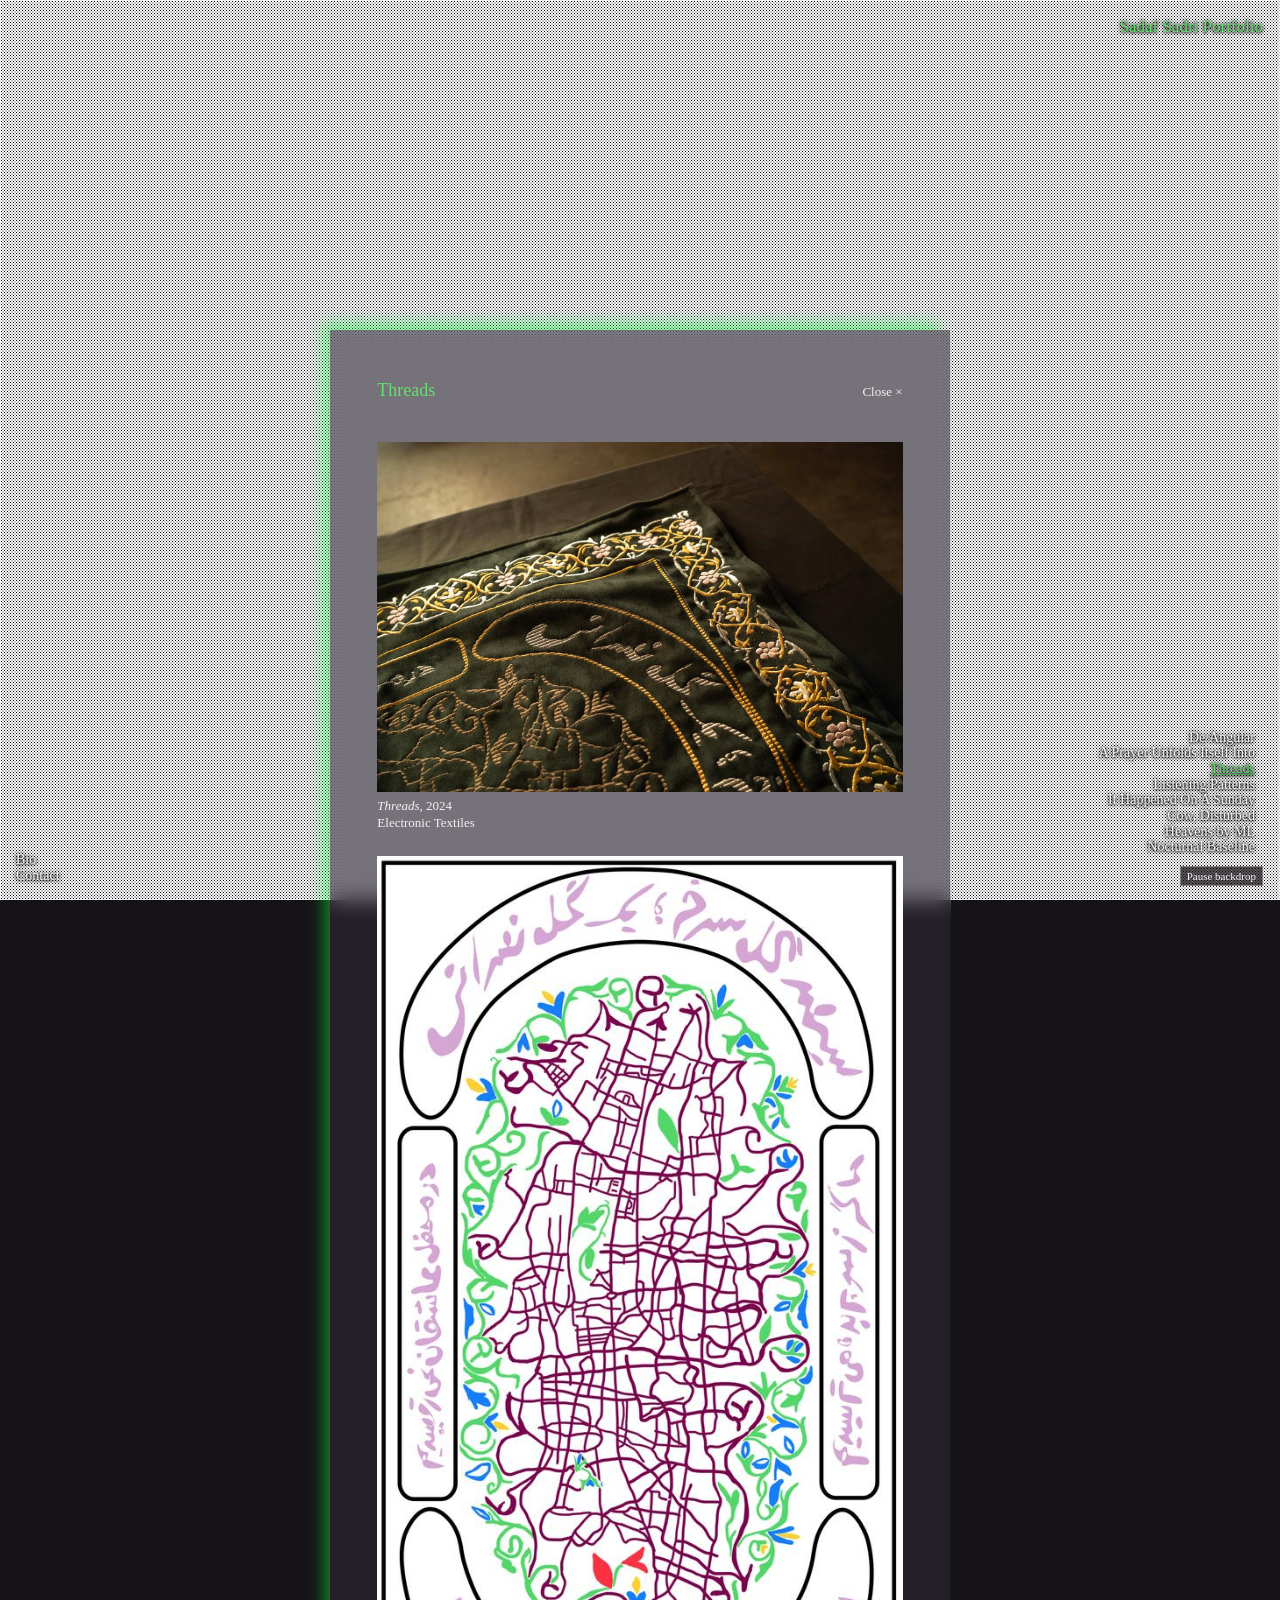
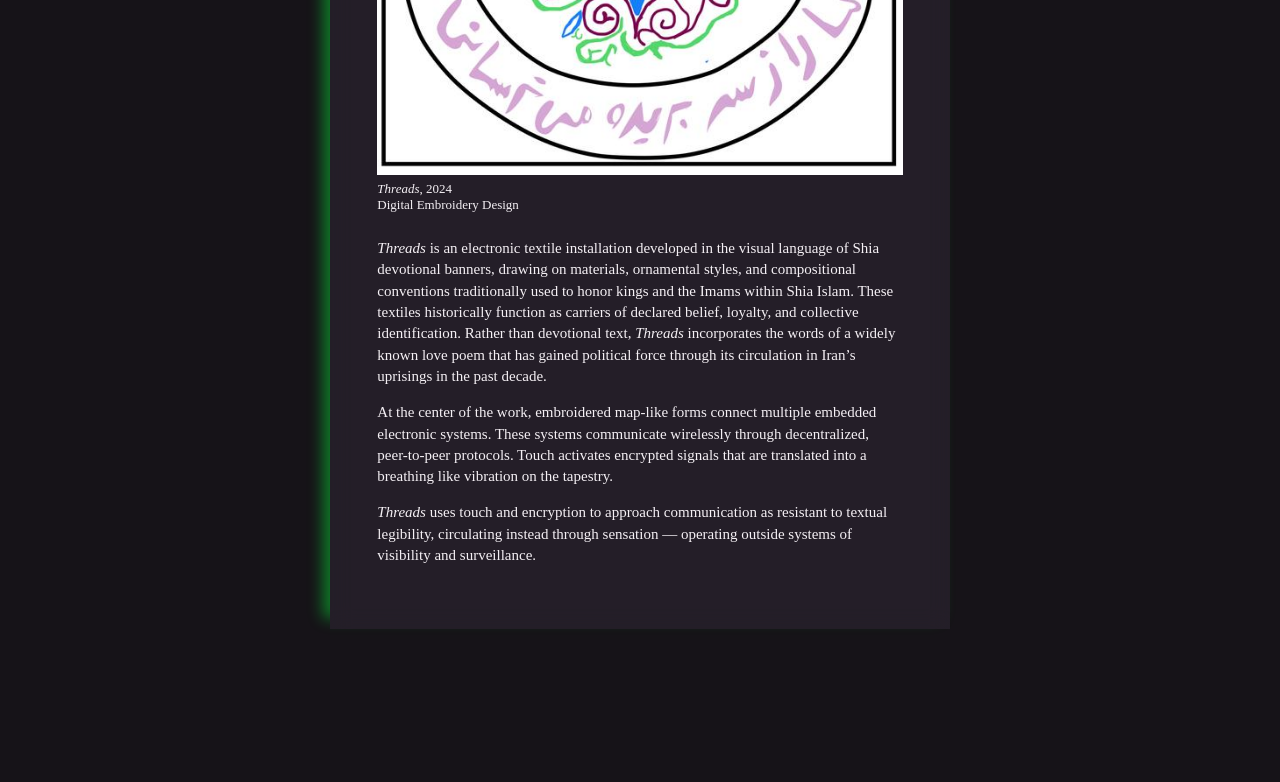
<file: threads/index.html>
<!doctype html>
<html lang="en">
<head>
  <meta charset="utf-8">
  <meta name="viewport" content="width=device-width, initial-scale=1">
  <meta name="description" content="Sadaf Sadri’s art portfolio.">
  <title>Threads | Sadaf Sadri</title>
  <link rel="stylesheet" href="../assets/site.css">
  <script src="../assets/site.js" defer></script>
</head>
<body data-home="../index.html">
  <div class="backdrop" aria-hidden="true"></div>
  <header>
    <a class="site-title" href="../deangular/index.html" data-page>Sadaf Sadri Portfolio</a>
    <nav class="projects" aria-label="Artworks">
      <a href="../deangular/index.html" data-page>De/Angular</a>
      <a href="../aprayerunfoldsitselfinto/index.html" data-page>A Prayer Unfolds Itself Into</a>
      <a href="../threads/index.html" data-page aria-current="page">Threads</a>
      <a href="../listening-patterns/index.html" data-page>Listening Patterns</a>
      <a href="../it-happened-on-a-sunday/index.html" data-page>It Happened On A Sunday</a>
      <a href="../cow-1/index.html" data-page>Cow, Disturbed</a>
      <a href="../heavens-1/index.html" data-page>Heavens by ML</a>
      <a href="../nocturnalbaseline-1/index.html" data-page>Nocturnal Baseline</a>
    </nav>
    <nav class="info" aria-label="About the artist">
      <a href="../bio/index.html" data-page>Bio</a>
      <a href="../contact/index.html" data-page>Contact</a>
    </nav>
    <button class="motion" type="button">Play backdrop</button>
  </header>
  <main id="content">
    <article class="project">
      <header class="project-header">
        <h1 tabindex="-1">Threads</h1>
        <a class="close" href="../index.html" data-page>Close ×</a>
      </header>
      <figure>
        <img src="../assets/media/threads-installation.jpg" alt="Threads electronic textile installation" width="4240" height="2832">
        <figcaption><i>Threads</i>, 2024<br>Electronic Textiles</figcaption>
      </figure>
      <figure>
        <img src="../assets/media/threads-design.jpg" alt="Digital embroidery design for Threads" width="5196" height="9093" loading="lazy">
        <figcaption><i>Threads</i>, 2024<br>Digital Embroidery Design</figcaption>
      </figure>
      <p><i>Threads</i> is an electronic textile installation developed in the visual language of Shia devotional banners, drawing on materials, ornamental styles, and compositional conventions traditionally used to honor kings and the Imams within Shia Islam. These textiles historically function as carriers of declared belief, loyalty, and collective identification. Rather than devotional text, <i>Threads</i> incorporates the words of a widely known love poem that has gained political force through its circulation in Iran’s uprisings in the past decade.</p>
      <p>At the center of the work, embroidered map-like forms connect multiple embedded electronic systems. These systems communicate wirelessly through decentralized, peer-to-peer protocols. Touch activates encrypted signals that are translated into a breathing like vibration on the tapestry.</p>
      <p><i>Threads</i> uses touch and encryption to approach communication as resistant to textual legibility, circulating instead through sensation — operating outside systems of visibility and surveillance.</p>
    </article>
  </main>
</body>
</html>
</file>
<file: assets/site.css>
:root {
  color-scheme: dark;
  --green: #63e06d;
  --ink: #f5f0f5;
  font-family: "Times New Roman", Times, serif;
  background: #161318;
  color: var(--ink);
}
* { box-sizing: border-box; }
body { margin: 0; }
a { color: inherit; }
a:focus-visible, button:focus-visible { outline: 2px solid var(--green); outline-offset: 4px; }
.backdrop { position: fixed; inset: 0; overflow: hidden; pointer-events: none; z-index: -1; background: radial-gradient(ellipse at 75% 38%, #654960, #242330 57%, #151417); }
.backdrop iframe { position: absolute; top: 50%; left: 50%; width: max(100vw, 177.78dvh); height: max(100dvh, 56.25vw); transform: translate(-50%, -50%); border: 0; }
.backdrop::after {
  content: "";
  position: absolute;
  inset: 0;
  background: radial-gradient(circle, #050405 0 0.55px, transparent 0.9px) 0 0 / 3px 3px,
    radial-gradient(circle, #100b13 0 0.45px, transparent 0.85px) 1.5px 1.5px / 3px 3px;
  box-shadow: inset 0 0 0 1px #fffa;
}
.site-title, .projects, .info, .motion { position: fixed; z-index: 1; }
.site-title, .projects a, .info a, .close { text-decoration: none; }
.site-title { top: 17px; right: 17px; font-size: 17px; color: var(--green); }
.projects { right: 25px; bottom: 45px; text-align: right; font-size: 14px; line-height: 1.12; }
.info { left: 16px; bottom: 16px; font-size: 14px; line-height: 1.16; }
.projects a, .info a { display: block; }
.site-title, .projects, .info { text-shadow: 0 1px 3px #000, 0 0 5px #000; }
.projects a:hover, .projects a[aria-current], .info a:hover, .site-title:hover, .close:hover { color: var(--green); text-decoration: underline; }
.motion { right: 17px; bottom: 14px; padding: 3px 6px; font: inherit; font-size: 11px; border: 1px solid #fff5; background: #181318bb; color: var(--ink); cursor: pointer; }
#content:empty { display: none; }
.project {
  position: relative;
  width: min(48.5vw, 760px);
  margin: min(25.8vw, 46dvh) auto 17vh;
  padding: clamp(24px, 3.73vw, 58px);
  background: rgba(49, 41, 54, 0.54);
  backdrop-filter: blur(11px);
  box-shadow: -9px -9px 14px -2px #06ff3c70;
  color: var(--ink);
  font-size: 15px;
  line-height: 1.42;
  z-index: 2;
}
.project.compact { width: min(420px, calc(100% - 32px)); box-shadow: inset 0 0 12px #fffa; background: #344743d9; }
.project-header { display: flex; align-items: baseline; justify-content: space-between; gap: 18px; margin-bottom: 38px; }
.project h1 { margin: 0; font-size: 18px; font-weight: normal; color: var(--green); }
.close { font-size: 13px; white-space: nowrap; }
.project figure { margin: 0 0 25px; }
.project figcaption { margin-top: 6px; font-size: 13px; line-height: 1.24; }
.project img, .project video { display: block; width: 100%; height: auto; }
.project img.logo { max-width: 128px; }
.project audio { width: 100%; }
.project iframe { display: block; border: 0; width: 100%; aspect-ratio: 16 / 9; }
.grid { display: grid; grid-template-columns: repeat(2, minmax(0, 1fr)); gap: 12px; }
.grid.four { grid-template-columns: repeat(4, minmax(0, 1fr)); }
.project p { margin: 0 0 1em; }
@media (max-width: 760px) {
  .site-title { top: 14px; right: 14px; }
  .projects { right: 14px; bottom: 58px; line-height: 1.6; font-size: 16px; }
  .info { bottom: 18px; line-height: 1.7; font-size: 15px; }
  .project { width: calc(100% - 32px); margin: 22dvh auto 13dvh; }
  .grid.four { grid-template-columns: repeat(2, minmax(0, 1fr)); }
}
.project video { aspect-ratio: 9 / 16; background: #171219; }
</file>
